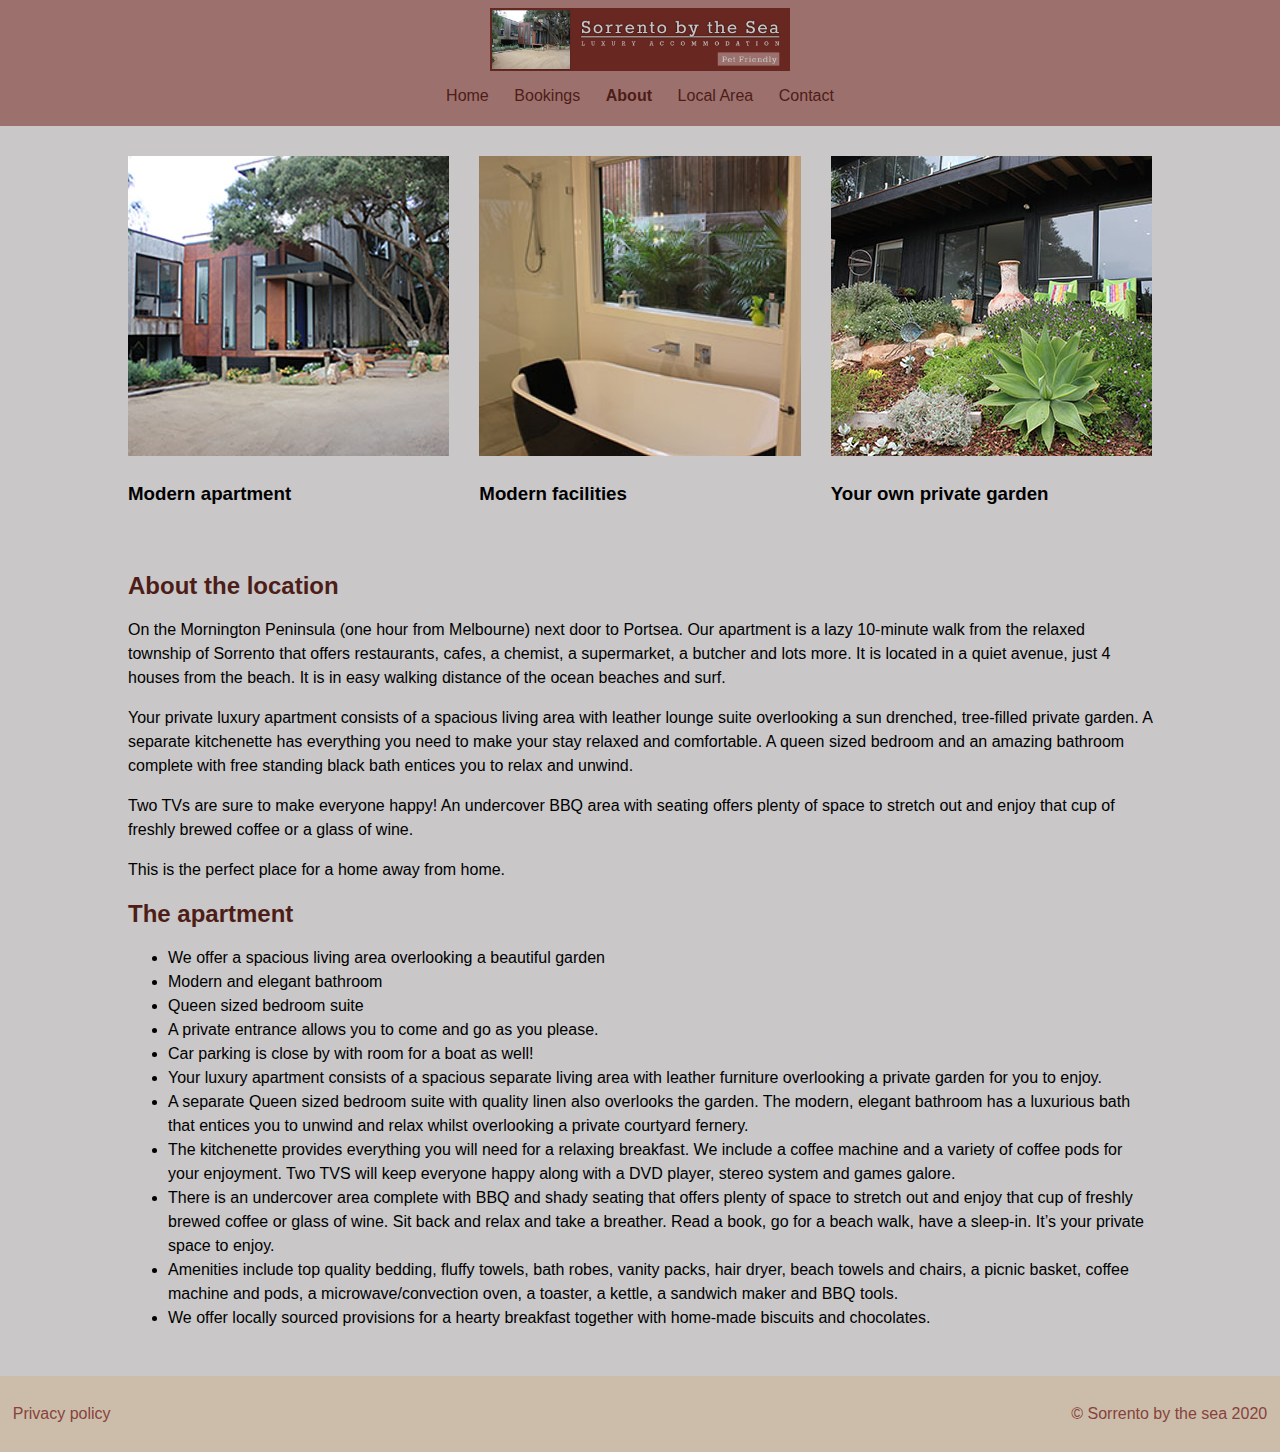
<file: about.html>
<!DOCTYPE html>
<html lang="en">

<head>
  <title>About Sorrento by the sea</title>
  <link rel="stylesheet" href="https://cdnjs.cloudflare.com/ajax/libs/font-awesome/5.15.1/css/all.min.css"
    integrity="sha512-+4zCK9k+qNFUR5X+cKL9EIR+ZOhtIloNl9GIKS57V1MyNsYpYcUrUeQc9vNfzsWfV28IaLL3i96P9sdNyeRssA=="
    crossorigin="anonymous" />
  <link rel="stylesheet" href="styles.css">
  <link rel="stylesheet" href="responsive.css">
  <script src="script.js"></script>
  <meta name="viewport" content="width=device-width,initial-scale=1">
  <meta charset="UTF-8">
</head>

<body>
  <header class="header">
    <a href="index.html" class="home-link">
      <img class="logo" src="images/sorrento_by_the_sea_logo.jpg" alt="sorrento by the sea logo">
    </a>
    <button id="navbutton">
      <i class="fas fa-bars"></i>
    </button>
    <nav class="navigation">
      <a href="index.html">Home</a>
      <a href="bookings.html">Bookings</a>
      <a href="about.html" class="active">About</a>
      <a href="local.html">Local Area</a>
      <a href="contact.html">Contact</a>
    </nav>
  </header>
  <main class="content">
    <div class="item">
      <img src="images/apartment_front.jpg" alt="front of apartment">
      <h3>Modern apartment</h3>
    </div>
    <div class="item">
      <img src="images/apartment_bath.jpg" alt="apartment bathroom">
      <h3>Modern facilities</h3>
    </div>
    <div class="item">
      <img src="images/apartment_garden.jpg" alt="apartment private garden">
      <h3>Your own private garden</h3>
    </div>
    <div class="wide">
      <h2>About the location</h2>
      <p>
        On the Mornington Peninsula (one hour from Melbourne) next door to Portsea.
        Our apartment is a lazy 10-minute walk from the relaxed township of Sorrento that offers restaurants, cafes, a
        chemist, a supermarket, a butcher and lots more. It is located in a quiet avenue, just 4 houses from the beach.
        It is in easy walking distance of the ocean beaches and surf.
      </p>
      <p>
        Your private luxury apartment consists of a spacious living area with leather lounge suite overlooking a sun
        drenched, tree-filled private garden.
        A separate kitchenette has everything you need to make your stay relaxed and comfortable. A queen sized bedroom
        and an amazing bathroom complete with free standing black bath entices you to relax and unwind.
      </p>
      <p>
        Two TVs are sure to make everyone happy! An undercover BBQ area with seating offers plenty of space to stretch
        out and enjoy that cup of freshly brewed coffee or a glass of wine.
      </p>
      <p>
        This is the perfect place for a home away from home.
      </p>
      <div class="wide">
        <h2>The apartment</h2>
        <ul>
          <li>We offer a spacious living area overlooking a beautiful garden</li>
          <li>Modern and elegant bathroom</li>
          <li>Queen sized bedroom suite</li>
          <li>A private entrance allows you to come and go as you please.</li>
          <li>Car parking is close by with room for a boat as well!</li>
          <li>Your luxury apartment consists of a spacious separate living area with leather furniture overlooking a
            private garden for you to enjoy.</li>
          <li>A separate Queen sized bedroom suite with quality linen also overlooks the garden. The modern, elegant
            bathroom has a luxurious bath that entices you to unwind and relax whilst overlooking a private courtyard
            fernery.</li>
          <li>The kitchenette provides everything you will need for a relaxing breakfast. We include a coffee machine
            and a variety of coffee pods for your enjoyment. Two TVS will keep everyone happy along with a DVD player,
            stereo system and games galore. </li>
          <li>There is an undercover area complete with BBQ and shady seating that offers plenty of space to stretch out
            and enjoy that cup of freshly brewed coffee or glass of wine.
            Sit back and relax and take a breather. Read a book, go for a beach walk, have a sleep-in. It’s your private
            space to enjoy. </li>
          <li>Amenities include top quality bedding, fluffy towels, bath robes, vanity packs, hair dryer, beach towels
            and chairs, a picnic basket, coffee machine and pods, a microwave/convection oven, a toaster, a kettle, a
            sandwich maker and BBQ tools.</li>
          <li>We offer locally sourced provisions for a hearty breakfast together with home-made biscuits and
            chocolates.</li>
        </ul>
      </div>
    </div>
  </main>
  <footer class="footer">
    <nav class="secondary-nav">
      <a href="privacy.html">Privacy policy</a>
    </nav>
    <nav class="social">
      <a href="https://facebook.com/sorrento">
        <i class="fab fa-facebook"></i>
      </a>
      <a href="https://instagram.com/sorrento">
        <i class="fab fa-instagram-square"></i>
      </a>
      <a href="https://twitter.com/sorrento">
        <i class="fab fa-twitter-square"></i>
      </a>
    </nav>
    <p class="copyright">
      &copy; Sorrento by the sea 2020
    </p>
  </footer>
</body>

</html>
</file>
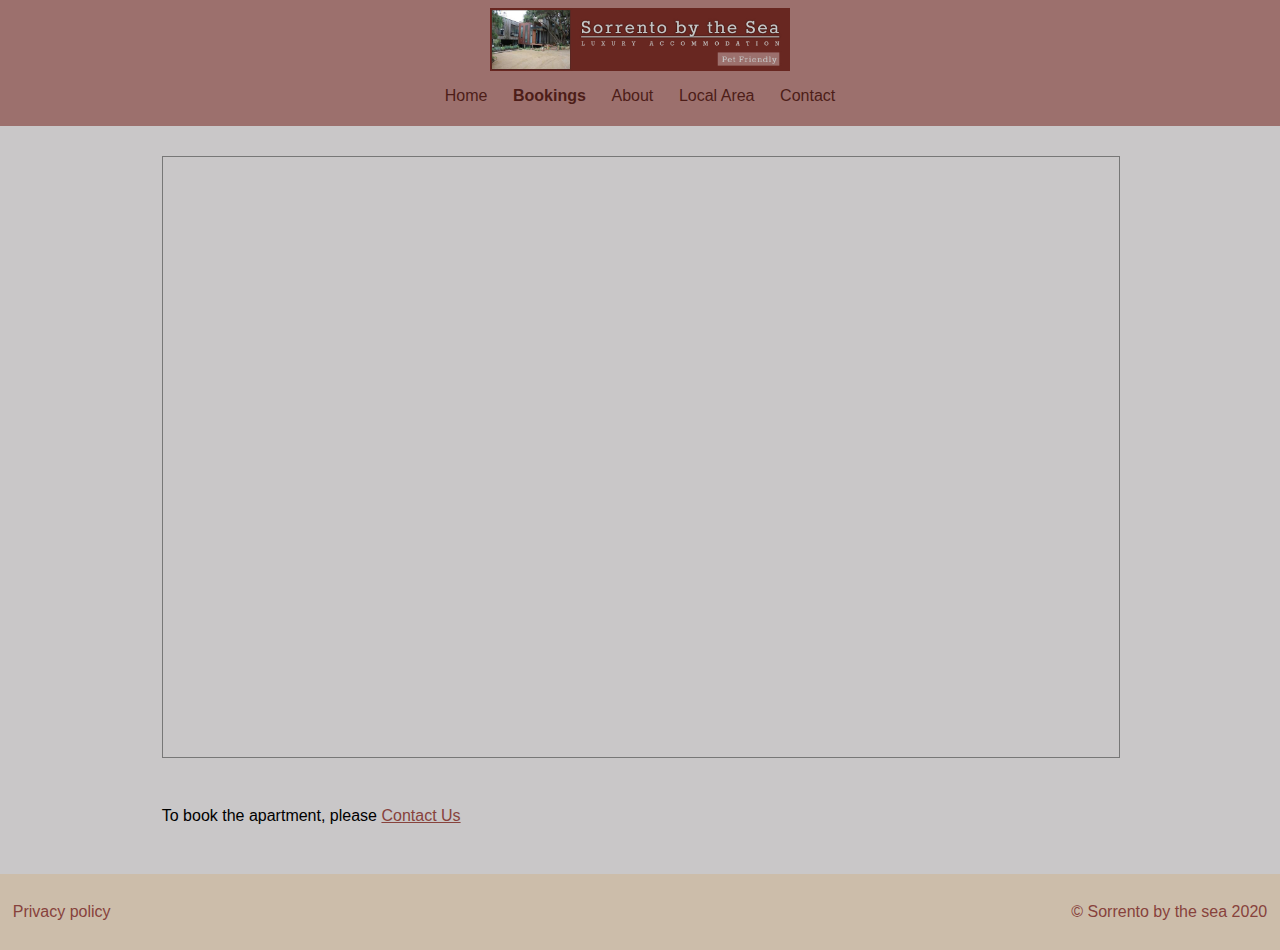
<file: bookings.html>
<!DOCTYPE html>
<html lang="en">
  <head>
    <title>Book Sorrento by the sea</title>
    <link rel="stylesheet" href="https://cdnjs.cloudflare.com/ajax/libs/font-awesome/5.15.1/css/all.min.css" integrity="sha512-+4zCK9k+qNFUR5X+cKL9EIR+ZOhtIloNl9GIKS57V1MyNsYpYcUrUeQc9vNfzsWfV28IaLL3i96P9sdNyeRssA==" crossorigin="anonymous" />
    <link rel="stylesheet" href="styles.css">
    <link rel="stylesheet" href="responsive.css">
    <script src="script.js"></script>
    <meta name="viewport" content="width=device-width,initial-scale=1">
    <meta charset="UTF-8">
  </head>
  <body>
    <header class="header">
      <a href="index.html" class="home-link">
        <img class="logo" src="images/sorrento_by_the_sea_logo.jpg" alt="sorrento by the sea logo">
      </a>
      <button id="navbutton">
        <i class="fas fa-bars"></i>
      </button>
      <nav class="navigation">
        <a href="index.html">Home</a>
        <a href="bookings.html" class="active">Bookings</a>
        <a href="about.html">About</a>
        <a href="local.html">Local Area</a>
        <a href="contact.html">Contact</a>
      </nav>
    </header>
    <main class="content">
      <iframe id="calendar" src="https://calendar.google.com/calendar/embed?height=600&amp;wkst=1&amp;bgcolor=%23fbe0b2&amp;ctz=Australia%2FHobart&amp;src=aGVsYzU3ODNsMjBtOW5kaWk5cnA3MDhsY2NAZ3JvdXAuY2FsZW5kYXIuZ29vZ2xlLmNvbQ&amp;color=%234285F4&amp;showNav=1&amp;showPrint=1&amp;showTabs=1&amp;showCalendars=0&amp;hl=en_GB" style="border:solid 1px #777" height="600">
      </iframe>
      <p class="booking-link">To book the apartment, please <a href="contact.html">Contact Us</a></p>
    </main>
    <footer class="footer">
      <nav class="secondary-nav">
        <a href="privacy.html">Privacy policy</a>
      </nav>
      <nav class="social">
        <a href="https://facebook.com/sorrento">
          <i class="fab fa-facebook"></i>
        </a>
        <a href="https://instagram.com/sorrento">
          <i class="fab fa-instagram-square"></i>
        </a>
        <a href="https://twitter.com/sorrento">
          <i class="fab fa-twitter-square"></i>
        </a>
      </nav>
      <p class="copyright">
        &copy; Sorrento by the sea 2020
      </p>
    </footer>
  </body>
</html>
</file>
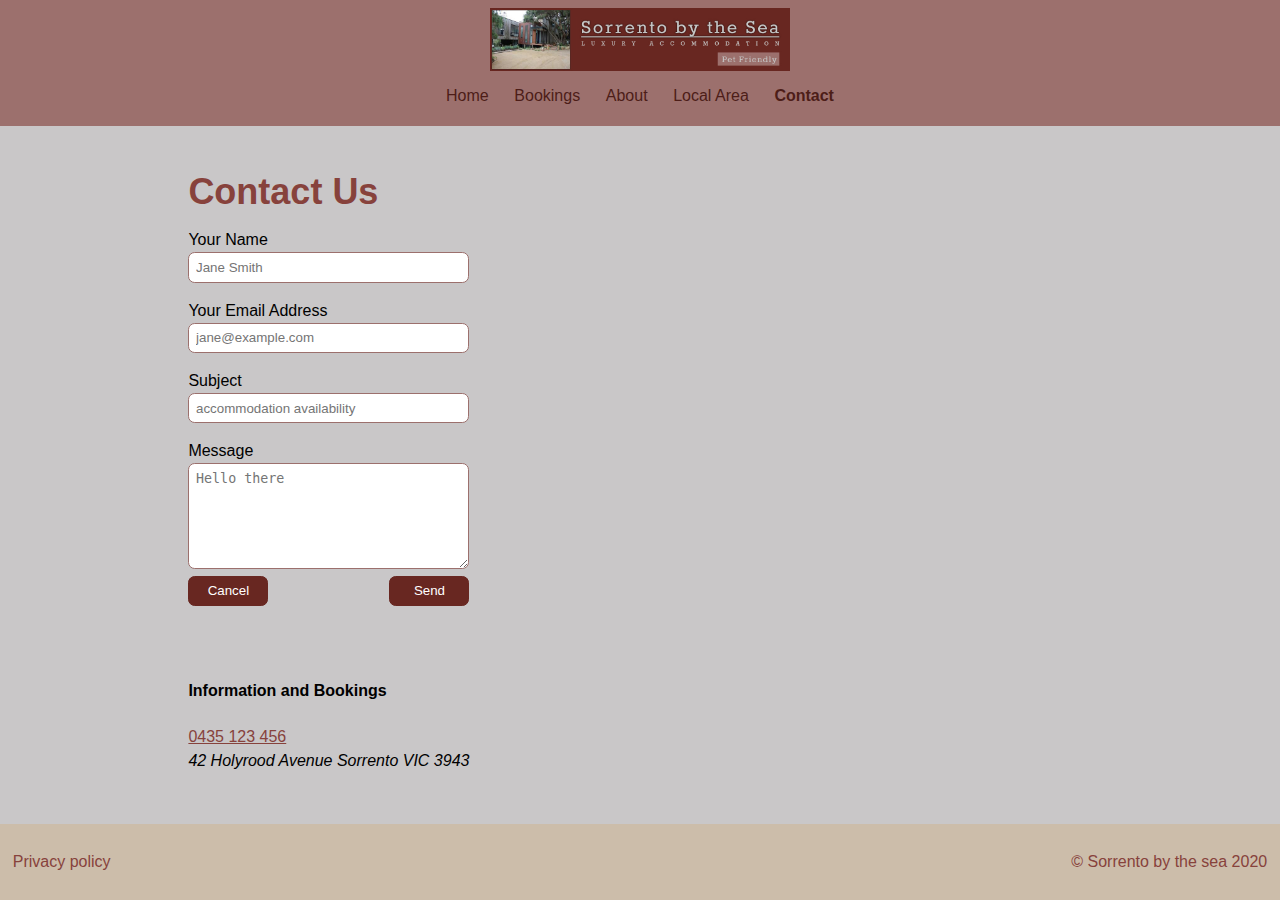
<file: contact.html>
<!DOCTYPE html>
<html lang="en">
  <head>
    <title>Contact Sorrento by the sea</title>
    <link rel="stylesheet" href="https://cdnjs.cloudflare.com/ajax/libs/font-awesome/5.15.1/css/all.min.css" integrity="sha512-+4zCK9k+qNFUR5X+cKL9EIR+ZOhtIloNl9GIKS57V1MyNsYpYcUrUeQc9vNfzsWfV28IaLL3i96P9sdNyeRssA==" crossorigin="anonymous" />
    <link rel="stylesheet" href="styles.css">
    <link rel="stylesheet" href="responsive.css">
    <script src="script.js"></script>
    <meta name="viewport" content="width=device-width,initial-scale=1">
    <meta charset="UTF-8">
  </head>
  <body>
    <header class="header">
      <a href="index.html" class="home-link">
        <img class="logo" src="images/sorrento_by_the_sea_logo.jpg" alt="sorrento by the sea logo">
      </a>
      <button id="navbutton">
        <i class="fas fa-bars"></i>
      </button>
      <nav class="navigation">
        <a href="index.html">Home</a>
        <a href="bookings.html">Bookings</a>
        <a href="about.html">About</a>
        <a href="local.html">Local Area</a>
        <a href="contact.html" class="active">Contact</a>
      </nav>
    </header>
    <main class="content">
      <form id="contact" method="POST" action="https://example.com/send">
        <h1>Contact Us</h1>
        <label class="label" for="user-name">Your Name</label>
        <input type="text" class="input" id="user-name" name="sender" placeholder="Jane Smith">
        <label class="label" for="user-email">Your Email Address</label>
        <input type="email" class="input" id="user-email" name="email" placeholder="jane@example.com">
        <label class="label" for="user-subject">Subject</label>
        <input type="text" class="input" id="user-subject" name="subject" placeholder="accommodation availability">
        <label class="label" for="user-message">Message</label>
        <textarea class="input" id="user-message" name="message" placeholder="Hello there" cols="25" rows="6"></textarea>
        <div class="buttons">
          <button type="reset" class="button">Cancel</button>
          <button type="submit" class="button">Send</button>
        </div>
      </form>
      <iframe id="map" src="https://www.google.com/maps/embed?pb=!1m18!1m12!1m3!1d25033.806706116196!2d144.7255510810927!3d-38.343754648217065!2m3!1f0!2f0!3f0!3m2!1i1024!2i768!4f13.1!3m3!1m2!1s0x6ad434fd0d956f7b%3A0x5045675218ce590!2sSorrento%20VIC%203943!5e0!3m2!1sen!2sau!4v1606173474099!5m2!1sen!2sau" height="450" style="border:0;" allowfullscreen="" aria-hidden="false" tabindex="0">
      </iframe>
      <div class="contact-details">
        <h4>Information and Bookings</h4> 
        <a href="tel:+61435123456">0435 123 456</a>
        <address>42 Holyrood Avenue Sorrento VIC 3943</address>  
      </div>
    </main>
    <footer class="footer">
      <nav class="secondary-nav">
        <a href="privacy.html">Privacy policy</a>
      </nav>
      <nav class="social">
        <a href="https://facebook.com/sorrento">
          <i class="fab fa-facebook"></i>
        </a>
        <a href="https://instagram.com/sorrento">
          <i class="fab fa-instagram-square"></i>
        </a>
        <a href="https://twitter.com/sorrento">
          <i class="fab fa-twitter-square"></i>
        </a>
      </nav>
      <p class="copyright">
        &copy; Sorrento by the sea 2020
      </p>
    </footer>
  </body>
</html>
</file>
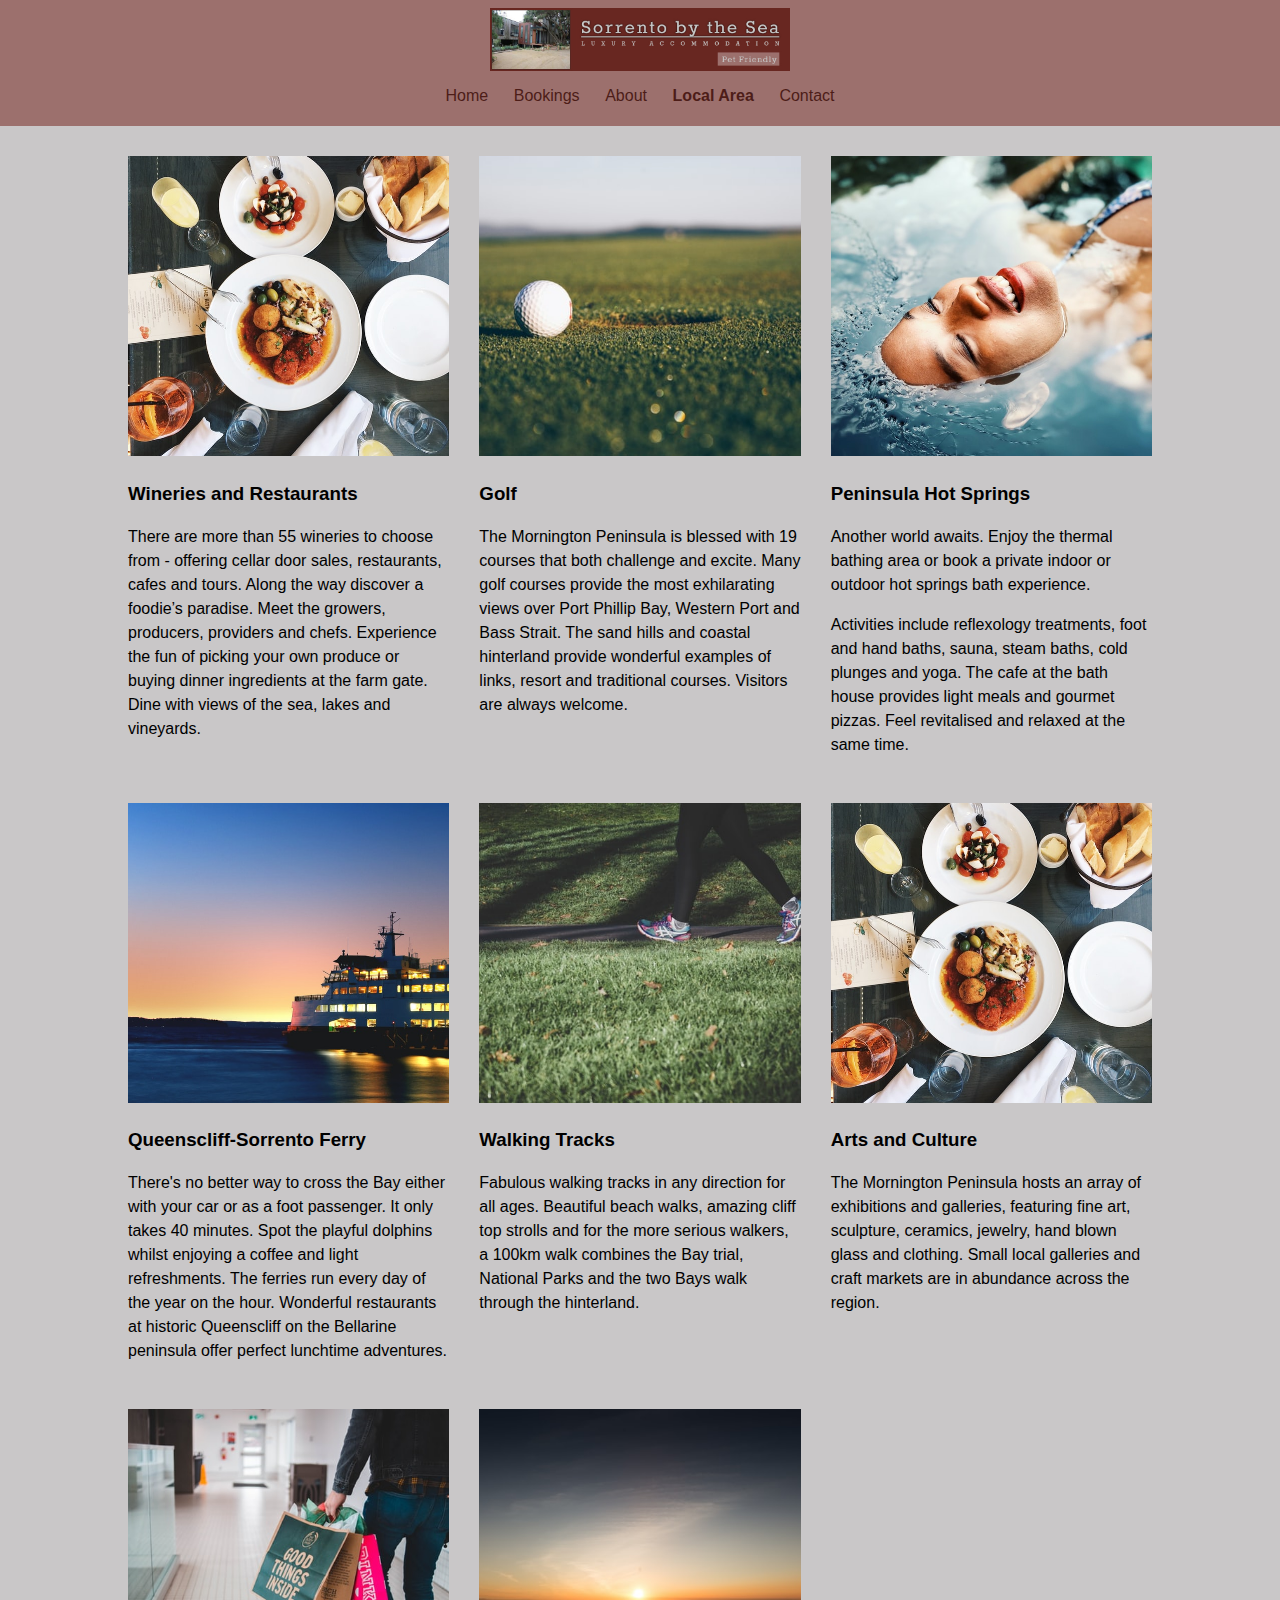
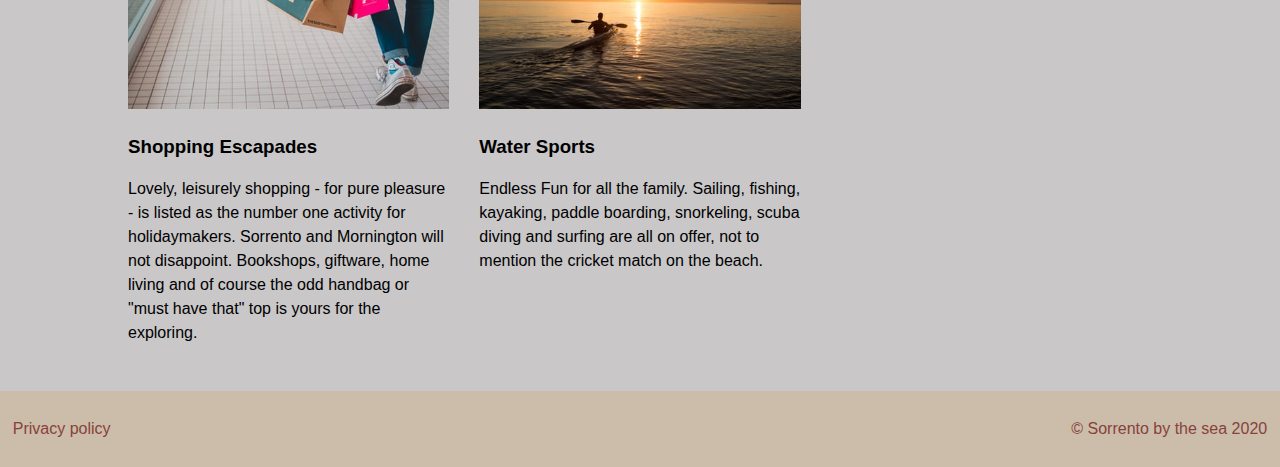
<file: local.html>
<!DOCTYPE html>
<html lang="en">
  <head>
    <title>Explore Sorrento by the sea</title>
    <link rel="stylesheet" href="https://cdnjs.cloudflare.com/ajax/libs/font-awesome/5.15.1/css/all.min.css" integrity="sha512-+4zCK9k+qNFUR5X+cKL9EIR+ZOhtIloNl9GIKS57V1MyNsYpYcUrUeQc9vNfzsWfV28IaLL3i96P9sdNyeRssA==" crossorigin="anonymous" />
    <link rel="stylesheet" href="styles.css">
    <link rel="stylesheet" href="responsive.css">
    <script src="script.js"></script>
    <meta name="viewport" content="width=device-width,initial-scale=1">
    <meta charset="UTF-8">
  </head>
  <body>
    <header class="header">
      <a href="index.html" class="home-link">
        <img class="logo" src="images/sorrento_by_the_sea_logo.jpg" alt="sorrento by the sea logo">
      </a>
      <button id="navbutton">
        <i class="fas fa-bars"></i>
      </button>
      <nav class="navigation">
        <a href="index.html">Home</a>
        <a href="bookings.html">Bookings</a>
        <a href="about.html">About</a>
        <a href="local.html" class="active">Local Area</a>
        <a href="contact.html">Contact</a>
      </nav>
    </header>
    <main class="content">
      <div class="item">
        <img src="images/stil-u2Lp8tXIcjw-unsplash.jpg" alt="restaurant food">
        <h3>Wineries and Restaurants</h3>
        <p>There are more than 55 wineries to choose from - offering cellar door sales, restaurants, cafes and tours. Along the way discover a foodie’s paradise. Meet the growers, producers, providers and chefs. Experience the fun of picking your own produce or buying dinner ingredients at the farm gate. Dine with views of the sea, lakes and vineyards.
        </p>
      </div>
      <div class="item">
        <img src="images/markus-spiske-wn35CKouahQ-unsplash.jpg" alt="golf ball">
        <h3>Golf</h3>
        <p>The Mornington Peninsula is blessed with 19 courses that both challenge and excite. Many golf courses provide the most exhilarating views over Port Phillip Bay, Western Port and Bass Strait. The sand hills and coastal hinterland provide wonderful examples of links, resort and traditional courses. Visitors are always welcome.
        </p>
      </div>
      <div class="item">
        <img src="images/jernej-graj-rlNibgIqi4o-unsplash.jpg" alt="person in water">
        <h3>Peninsula Hot Springs</h3>
        <p>
          Another world awaits. Enjoy the thermal bathing area or book a private indoor or outdoor hot springs bath experience.
        </p>
        <p>
          Activities include reflexology treatments, foot and hand baths, sauna, steam baths, cold plunges and yoga. The cafe at the bath house provides light meals and gourmet pizzas. Feel revitalised and relaxed at the same time.
        </p>
      </div>
      <div class="item">
        <img src="images/jordan-steranka-7KOFrPQwCPs-unsplash.jpg" alt="ferry">
        <h3>Queenscliff-Sorrento Ferry</h3>
        <p>
          There's no better way to cross the Bay either with your car or as a foot passenger. It only takes 40 minutes. Spot the playful dolphins whilst enjoying a coffee and light refreshments. The ferries run every day of the year on the hour. Wonderful restaurants at historic Queenscliff on the Bellarine peninsula offer perfect lunchtime adventures.
        </p>
      </div>
      <div class="item">
        <img src="images/arek-adeoye-ljoCgjs63SM-unsplash.jpg" alt="walking">
        <h3>Walking Tracks</h3>
        <p>
          Fabulous walking tracks in any direction for all ages. Beautiful beach walks, amazing cliff top strolls and for the more serious walkers, a 100km walk combines the Bay trial, National Parks and the two Bays walk through the hinterland.
        </p>
      </div>
      <div class="item">
        <img src="images/stil-u2Lp8tXIcjw-unsplash.jpg" alt="art instruments">
        <h3>Arts and Culture</h3>
        <p>
          The Mornington Peninsula hosts an array of exhibitions and galleries, featuring fine art, sculpture, ceramics, jewelry, hand blown glass and clothing. Small local galleries and craft markets are in abundance across the region.
        </p>
      </div>
      <div class="item">
        <img src="images/erik-mclean-nfoRa6NHTbU-unsplash.jpg" alt="shopping">
        <h3>Shopping Escapades</h3>
        <p>
          Lovely, leisurely shopping - for pure pleasure - is listed as the number one activity for holidaymakers.
Sorrento and Mornington will not disappoint. Bookshops, giftware, home living and of course the odd handbag or "must have that" top is yours for the exploring. 
        </p>
      </div>
      <div class="item">
        <img src="images/patrick-fore-UFqV-RqPm8w-unsplash.jpg" alt="kayaking">
        <h3>Water Sports</h3>
        <p>
          Endless Fun for all the family. Sailing, fishing, kayaking, paddle boarding, snorkeling, scuba diving and surfing are all on offer, not to mention the cricket match on the beach.    
        </p>
      </div>
    </main>
    <footer class="footer">
      <nav class="secondary-nav">
        <a href="privacy.html">Privacy policy</a>
      </nav>
      <nav class="social">
        <a href="https://facebook.com/sorrento">
          <i class="fab fa-facebook"></i>
        </a>
        <a href="https://instagram.com/sorrento">
          <i class="fab fa-instagram-square"></i>
        </a>
        <a href="https://twitter.com/sorrento">
          <i class="fab fa-twitter-square"></i>
        </a>
      </nav>
      <p class="copyright">
        &copy; Sorrento by the sea 2020
      </p>
    </footer>
  </body>
</html>
</file>
<file: styles.css>
/* variables */
:root {
  --main-font: Helvetica, Calibri, sans-serif;
  --nav-link: #4d1d18;
  --nav-hover: #555555;
  --main-heading: #87423c;
  --main-heading-size: 36px;
  --sub-heading: #4d1d18;
  --sub-heading-size: 24px;
  --content-lh: 150%;
  --content-link: #87423c;
  --footer-link: #87423c;
  /* theme colours */
  --primary-colour: #682721ff;
  --primary-light: #9c706dff;
  --primary-mid: #c9c7c8ff;
  --secondary-dark: #333b33ff;
  --light-grey: #ccbdaaff;
}
html {
  min-height: 100vh;
}
body {
  font-family: var(--main-font);
  background-color: var(--primary-mid);
  min-height: 100vh;
  display: grid;
  grid-template-rows: auto 1fr auto;
  margin: 0;
}

h1 {
  color: var(--main-heading);
  font-size: var(--main-heading-size);
}

h2 {
  color: var(--sub-heading);
  font-size: var(--sub-heading-size);
}

.header {
  background-color: var(--primary-light);
  padding: 0.5em;
  display: grid;
  /* place-items: center; */
  grid-template-rows: auto auto;
}

.logo {
  width: 300px;
}
.home-link {
  justify-self: center;
}
#navbutton {
  width: 52px;
  height: 52px;
  background-color: transparent;
  border: 1px solid var(--light-grey);
  color: var(--light-grey);
  font-size: 28px;
  border-radius: 0.3rem;
  display: none;
}

#navbutton:focus {
  outline: transparent;
  background-color: var(--nav-link);
}

.navigation {
  display: flex;
  flex-direction: row;
  justify-self: center;
}

.navigation a {
  text-decoration: none;
  color: var(--nav-link);
  padding: 0.8em;
}
.navigation a:link {
  color: var(--nav-link);
}
.navigation a:visited {
  color: var(--nav-link);
}
.navigation a:hover {
  color: var(--nav-hover);
}
.navigation a:active {
  color: white;
}

.navigation .active {
  font-weight: bold;
}

.content {
  line-height: var(--content-lh);
  max-width: 1024px;
  margin: 30px auto;
  display: grid;
  grid-template-columns: 1fr 1fr 1fr;
  grid-gap: 30px;
}
.content a {
  color: var(--content-link);
}
#video {
  grid-column: span 3;
  width: 100%;
  border: 0;
}
.item {
  grid-column: span 1;
}
.item img {
  max-width: 100%;
  width: 400px;
  height: 300px;
  object-fit: cover;
  object-position: center;
}
.wide {
  grid-column: span 3;
}

.footer {
  color: var(--footer-link);
  display: grid;
  grid-template-columns: 1fr 1fr;
  grid-template-rows: auto auto;
  padding: 1em 0.8em;
  background-color: var(--light-grey);
}

.secondary-nav {
  grid-column-start: 1;
  grid-row-start: 2;
  align-self: center;
}

.secondary-nav a {
  color: var(--footer-link);
  text-decoration: none;
  padding: 0.8em;
  padding-left: 0;
}

.social {
  grid-column-start: 2;
  grid-row-start: 1;
  justify-self: end;
  display: flex;
  flex-direction: row;
  justify-content: space-between;
}

.social a {
  color: var(--footer-link);
  text-decoration: none;
  font-size: 1.5em;
  margin-left: 1.5em;
}

.copyright {
  grid-column-start: 2;
  grid-row-start: 2;
  justify-self: end;
  align-self: end;
  margin: 0;
  padding: 0.8em;
  padding-right: 0;
}

/* contact page */
#contact {
  max-width: 640px;
  /* margin-top: 4em; */
}
.label {
  display: block;
  margin-top: 1em;
}
.input {
  min-width: 100%;
  padding: 0.5em;
  border: 1px solid var(--primary-light);
  border-radius: 0.5em;
  box-sizing: border-box;
}
.buttons {
  display: flex;
  flex-direction: row;
  justify-content: space-between;
}
.button {
  padding: 0.5em;
  background-color: var(--primary-colour);
  color: white;
  min-width: 80px;
  border: 1px solid var(--primary-colour);
  border-radius: 0.5em;
}
/* map */
#map {
  min-width: 100%;
  grid-column-start: 2;
  grid-column-end: 4;
  border: 0;
}

#calendar {
  grid-column-start: 1;
  grid-column-end: 4;
  min-width: 100%;
  border: 0;
  overflow: hidden;
}
</file>
<file: responsive.css>
/* responsive styles */

@media screen and ( max-width: 576px ) {
  .header {
    grid-template-columns: 1fr 1fr;
    padding: 0.5em;
  }

  .home-link {
    justify-self: start;
    grid-row-start: 1;
    grid-column-start: 1;
    display: block;
  }
  .logo {
    max-width: 300px;
    width: auto;
  }

  #navbutton {
    display: block;
    justify-self: end;
    grid-row-start: 1;
    grid-column-start: 2;
  }

  .navigation {
    flex-direction: column;
    grid-row-start: 2;
    grid-column-start: 1;
    grid-column-end: 3;
    width: 100%;
    max-height: 0;
    overflow: hidden;
  }

  .navigation.open {
    max-height: 50vh;
  }

  #map {
    grid-column-start: 1;
    grid-column-end: 4;
  }
  #contact {
    grid-column-start: 1;
    grid-column-end: 4;
    max-width: 100%;
    margin: 0;
  }
  .content {
    min-width: 90vw;
    padding-left: 10px;
    padding-right: 10px;
  }
  .item {
    grid-column: span 3;
  }
  .item img {
    width: 100%;
  }
}
</file>
